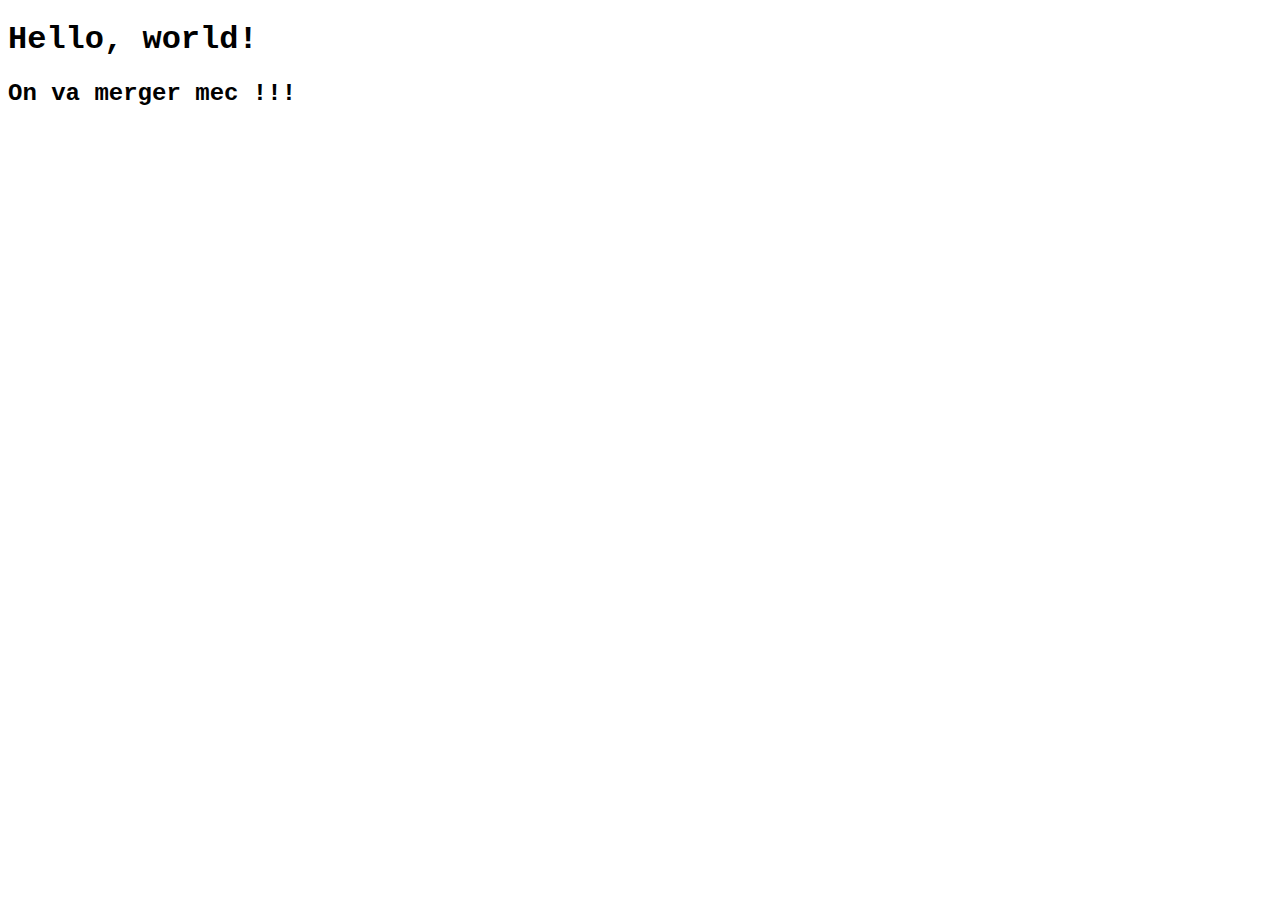
<file: index.html>
<!doctype html>
<html lang="en">
  <head>
    <!-- Required meta tags -->
    <meta charset="utf-8">
    <meta name="viewport" content="width=device-width, initial-scale=1, shrink-to-fit=no">

    <!-- Bootstrap CSS -->
    <link rel="stylesheet" href="https://stackpath.bootstrapcdn.com/bootstrap/4.1.3/css/bootstrap.min.css" integrity="sha384-MCw98/SFnGE8fJT3GXwEOngsV7Zt27NXFoaoApmYm81iuXoPkFOJwJ8ERdknLPMO" crossorigin="anonymous">
    <link rel="stylesheet" href="style.css">

    <title>WIldo Project</title>
  </head>
  <body>
    <h1>Hello, world!</h1>

    <h2>On va merger mec !!!</h2>

    <!-- Optional JavaScript -->
    <!-- jQuery first, then Popper.js, then Bootstrap JS -->
    <script src="https://code.jquery.com/jquery-3.3.1.slim.min.js" integrity="sha384-q8i/X+965DzO0rT7abK41JStQIAqVgRVzpbzo5smXKp4YfRvH+8abtTE1Pi6jizo" crossorigin="anonymous"></script>
    <script src="https://cdnjs.cloudflare.com/ajax/libs/popper.js/1.14.3/umd/popper.min.js" integrity="sha384-ZMP7rVo3mIykV+2+9J3UJ46jBk0WLaUAdn689aCwoqbBJiSnjAK/l8WvCWPIPm49" crossorigin="anonymous"></script>
    <script src="https://stackpath.bootstrapcdn.com/bootstrap/4.1.3/js/bootstrap.min.js" integrity="sha384-ChfqqxuZUCnJSK3+MXmPNIyE6ZbWh2IMqE241rYiqJxyMiZ6OW/JmZQ5stwEULTy" crossorigin="anonymous"></script>
  </body>
</html>
</file>
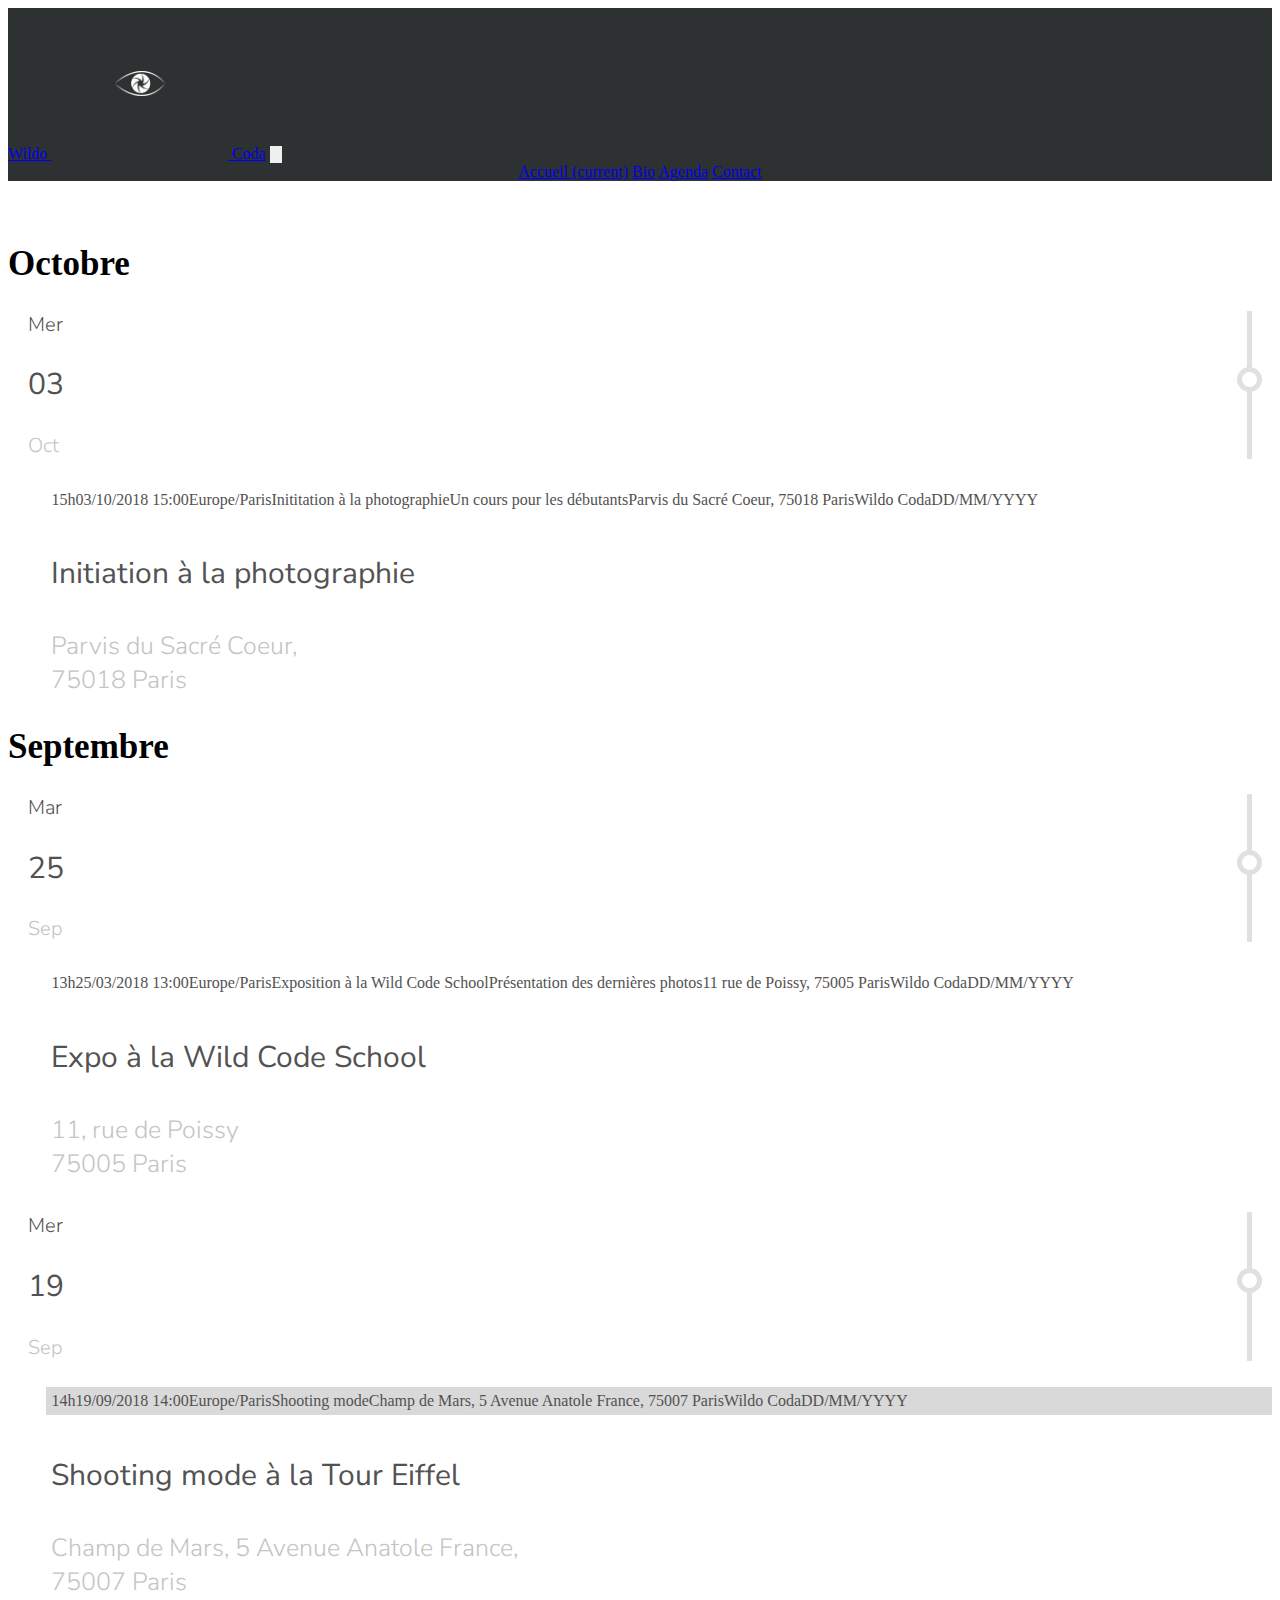
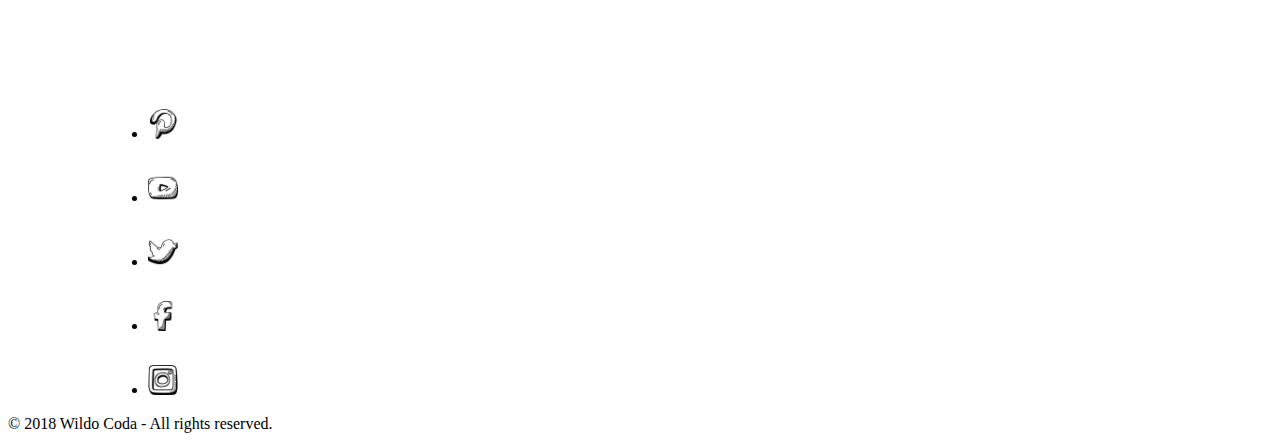
<file: agenda.html>
<!DOCTYPE html>
<html lang="fr">
	<head>
		<meta charset="UTF-8">
		<meta name="viewport" content="width=device-width, initial-scale=1, shrink-to-fit=no">
		<link rel="stylesheet" href="https://stackpath.bootstrapcdn.com/bootstrap/4.1.3/css/bootstrap.min.css" integrity="sha384-MCw98/SFnGE8fJT3GXwEOngsV7Zt27NXFoaoApmYm81iuXoPkFOJwJ8ERdknLPMO" crossorigin="anonymous">
		<link rel="stylesheet" href="https://use.fontawesome.com/releases/v5.3.1/css/all.css" integrity="sha384-mzrmE5qonljUremFsqc01SB46JvROS7bZs3IO2EmfFsd15uHvIt+Y8vEf7N7fWAU" crossorigin="anonymous">
		<link rel="stylesheet" href="https://fonts.google.com/specimen/Halant?selection.family=Halant">
		<link href="https://fonts.googleapis.com/css?family=Nunito+Sans" rel="stylesheet">
		<link rel="stylesheet" href="css/agenda.css">
		
	</head>
	<body>
		<header>
			<nav class="navbar navbar-expand-sm navbar-dark" style="background-color: #2e3131;">
				<a class="navbar-brand ml-4" href="#">Wildo <img src="images/logo.png" alt="Logo"> Coda</a>
				<button id="collapsible" class="navbar-toggler custom-toggler" type="button" data-toggle="collapse" data-target="#navbarNavAltMarkup"
				aria-controls="navbarNavAltMarkup" aria-expanded="false" aria-label="Toggle navigation">
				<span class="navbar-toggler-icon"><img src="images/menuIcon.svg" alt="" id="buttonNavBarPerso"></span>
				</button>
				<div class="collapse navbar-collapse justify-content-end" id="navbarNavAltMarkup">
					<div class="navbar-nav">
						<a class="nav-item nav-link active" href="#">Accueil <span class="sr-only">(current)</span></a>
						<a class="nav-item nav-link" href="#">Bio</a>
						<a class="nav-item nav-link" href="#">Agenda</a>
						<a class="nav-item nav-link" href="#">Contact</a>
					</div>
				</div>
			</nav>
		</header>
		<div class="container">
			<div class="month">
				<div class="row">
					<div class="col">
						<h1>Octobre</h1>
					</div>
				</div>
				<div class="d-flex day">
					<div class="d-flex flex-column justify-content-center align-items-center dot">
						<h4 class="date">Mer</h4>
						<h2 class="date">03</h2>
						<h4 class="date_month">Oct</h4>
					</div>
					<div class="d-flex event">
						<div class="d-flex flex-column justify-content-center event_time tip">
							<span class="tiptext">Ajouter au calendrier</span>
							<div title="Add to Calendar" class="addeventatc event_hour">
								15h
								<span class="start">03/10/2018 15:00</span>
								<span class="timezone">Europe/Paris</span>
								<span class="title">Inititation à la photographie</span>
								<span class="description">Un cours pour les débutants</span>
								<span class="location">Parvis du Sacré Coeur, 75018 Paris</span>
								<span class="organizer">Wildo Coda</span>
								<span class="date_format">DD/MM/YYYY</span>
							</div>
						</div>
						<div class="d-flex flex-column justify-content-center event_badge">
							<i class="fas fa-star fa-3x wrapper_badge"></i>
						</div>
						<div class="d-flex flex-column justify-content-center event_description">
							<h2><a href="https://www.facebook.com/events/180601779229670/" target="_blank" class="event_title">Initiation à la photographie</a></h2>
							<h3><a href="https://goo.gl/maps/PtxKsPnkX9n" target="_blank" class="event_address">Parvis du Sacré Coeur,</br>75018 Paris</a></h3>
						</div>
					</div>
				</div>
			</div>
			<div class="month">
				<div class="row">
					<div class="col">
						<h1>Septembre</h1>
					</div>
				</div>
				<div class="d-flex day">
					<div class="d-flex flex-column justify-content-center align-items-center dot">
						<h4 class="date">Mar</h4>
						<h2 class="date">25</h2>
						<h4 class="date_month">Sep</h4>
					</div>
					<div class="d-flex event">
						<div class="d-flex flex-column justify-content-center event_time tip">
							<span class="tiptext">Ajouter au calendrier</span>
							<div title="Add to Calendar" class="addeventatc event_hour">
								13h
								<span class="start">25/03/2018 13:00</span>
								<span class="timezone">Europe/Paris</span>
								<span class="title">Exposition à la Wild Code School</span>
								<span class="description">Présentation des dernières photos</span>
								<span class="location">11 rue de Poissy, 75005 Paris</span>
								<span class="organizer">Wildo Coda</span>
								<span class="date_format">DD/MM/YYYY</span>
							</div>
						</div>
						<div class="d-flex flex-column justify-content-center event_badge">
							<i class="fas fa-image fa-3x wrapper_badge"></i>
						</div>
						<div class="d-flex flex-column justify-content-center event_description">
							<h2><a href="https://www.facebook.com/events/180601779229670/" class="event_title" target="_blank">Expo à la Wild Code School</a></h2>
							<h3><a href="https://goo.gl/maps/rXCQBQb98un" class="event_address" target="_blank">11, rue de Poissy</br>75005 Paris</a></h3>
						</div>
					</div>
				</div>
				<div class="d-flex day">
					<div class="d-flex flex-column justify-content-center align-items-center dot">
						<h4 class="date">Mer</h4>
						<h2 class="date">19</h2>
						<h4 class="date_month">Sep</h4>
					</div>
					<div class="d-flex event">
						<div class="d-flex flex-column justify-content-center event_time tip disabled">
							<span class="tiptext">Ajouter au calendrier</span>
							<div title="Add to Calendar" class="addeventatc event_hour grey">
								14h
								<span class="start">19/09/2018 14:00</span>
								<span class="timezone">Europe/Paris</span>
								<span class="title">Shooting mode</span>
								<span class="location">Champ de Mars, 5 Avenue Anatole France, 75007 Paris</span>
								<span class="organizer">Wildo Coda</span>
								<span class="date_format">DD/MM/YYYY</span>
							</div>
						</div>
						<div class="d-flex flex-column justify-content-center event_badge">
							<i class="fas fa-camera-retro fa-3x wrapper_badge"></i>
						</div>
						<div class="d-flex flex-column justify-content-center event_description">
							<h2><a href="https://www.facebook.com/events/180601779229670/" class="event_title" target="_blank">Shooting mode à la Tour Eiffel</a></h2>
							<h3><a href="https://goo.gl/maps/t7i36LyxFU12" class="event_address" target="_blank">Champ de Mars, 5 Avenue Anatole France,</br>75007 Paris</a></h3>
						</div>
					</div>
				</div>
			</div>
			<div class="month">
				<div class="row">
					<div class="col">
						<h1>Août</h1>
					</div>
				</div>
				<div class="d-flex day">
					<div class="d-flex flex-column justify-content-center align-items-center dot">
						<h4 class="date">Lun</h4>
						<h2 class="date">27</h2>
						<h4 class="date_month">Aoû</h4>
					</div>
					<div class="d-flex event">
						<div class="d-flex flex-column justify-content-center event_time tip disabled">
							<span class="tiptext">Ajouter au calendrier</span>
							<div title="Add to Calendar" class="addeventatc event_hour grey">
								17h
								<span class="start">27/08/2018 17:00</span>
								<span class="timezone">Europe/Paris</span>
								<span class="title">Shooting pour Le Monde</span>
								<span class="description">Paris plage</span>
								<span class="location">Parc des Rives de Seine, 75004 Paris</span>
								<span class="organizer">Wildo Coda</span>
								<span class="date_format">DD/MM/YYYY</span>
							</div>
						</div>
						<div class="d-flex flex-column justify-content-center event_badge">
							<i class="fas fa-camera fa-3x wrapper_badge"></i>
						</div>
						<div class="d-flex flex-column justify-content-center event_description">
							<h2><a href="https://www.facebook.com/events/180601779229670/" class="event_title" target="_blank">Shooting pour Le Monde</a></h2>
							<h3><a href="https://goo.gl/maps/WDGnReCtRvQ2" class="event_address" target="_blank">Parc des Rives de Seine,</br>75004 Paris</a></h3>
						</div>
					</div>
				</div>
			</div>
			<div class="month">
				<div class="row">
					<div class="col">
						<h1>Juillet</h1>
					</div>
				</div>
				<div class="d-flex day">
					<div class="d-flex flex-column justify-content-center align-items-center dot">
						<h4 class="date">Sam</h4>
						<h2 class="date">14</h2>
						<h4 class="date_month">Jui</h4>
					</div>
					<div class="d-flex event">
						<div class="d-flex flex-column justify-content-center event_time tip disabled">
							<span class="tiptext">Ajouter au calendrier</span>
							<div title="Add to Calendar" class="addeventatc event_hour grey">
								21h
								<span class="start">14/07/2018 21:00</span>
								<span class="timezone">Europe/Paris</span>
								<span class="title">Cours de photographie de nuit</span>
								<span class="description">Les feux d'artifices du 14 Juillet</span>
								<span class="location">Parc des Buttes Chaumont, 75010 Paris</span>
								<span class="organizer">Wildo Coda</span>
								<span class="date_format">DD/MM/YYYY</span>
							</div>
						</div>
						<div class="d-flex flex-column justify-content-center event_badge">
							<i class="fas fa-moon fa-3x wrapper_badge"></i>
						</div>
						<div class="d-flex flex-column justify-content-center event_description">
							<h2><a href="https://www.facebook.com/events/180601779229670/" class="event_title" target="_blank">Cours de photographie de nuit</a></h2>
							<h3><a href="https://goo.gl/maps/PtuuZdpTLFE2" class="event_address" target="_blank">Parc des Buttes Chaumont,</br>75010 Paris</a></h3>
						</div>
					</div>
				</div>
			</div>
			<div class="month">
				<div class="row">
					<div class="col">
						<h1>Janvier</h1>
					</div>
				</div>
				<div class="d-flex day">
					<div class="d-flex flex-column justify-content-center align-items-center dot">
						<h4 class="date">Lun</h4>
						<h2 class="date">29</h2>
						<h4 class="date_month">Jan</h4>
					</div>
					<div class="d-flex event">
						<div class="d-flex flex-column justify-content-center event_time tip disabled">
							<span class="tiptext">Ajouter au calendrier</span>
							<div title="Add to Calendar" class="addeventatc event_hour grey">
								16h
								<span class="start">29/01/2018 16:00</span>
								<span class="timezone">Europe/Paris</span>
								<span class="title">Reportage photo</span>
								<span class="description">La crue de la Seine</span>
								<span class="location">Parc des Rives de Seine, 75004 Paris</span>
								<span class="organizer">Wildo Coda</span>
								<span class="date_format">DD/MM/YYYY</span>
							</div>
						</div>
						<div class="d-flex flex-column justify-content-center event_badge">
							<i class="fas fa-camera fa-3x wrapper_badge"></i>
						</div>
						<div class="d-flex flex-column justify-content-center event_description">
							<h2><a href="https://www.facebook.com/events/180601779229670/" class="event_title" target="_blank">Reportage photo</a></h2>
							<h3><a href="https://goo.gl/maps/WDGnReCtRvQ2" class="event_address" target="_blank">Parc des Rives de Seine,</br>75004 Paris</a></h3>
						</div>
					</div>
				</div>
			</div>
		</div>
		<a class="container container-arrow scroll-to" href="#cards" onclick="fExpand()">
			<span class="arrow"><i class="fa fa-angle-down" id="arrow" aria-hidden="true"></i></span>
		</a>
		<footer class="footer">
			<div class="container-fluid">
				<div class="d-flex">
					<ul class="list-inline">
						<li class="list-inline-item logo">
							<a href="http://pinterest.com" title="Suivez-moi sur pinterest !"><img class="taille_image" src="images/pinterest.png" alt="pinterest"/></a>
						</li>
						<li class="list-inline-item logo">
							<a href="http://youtube.com" title="Suivez-moi sur youtube !"><img class="taille_image" src="images/youTube.png" alt="youTube"/></a>
						</li>
						<li class="list-inline-item logo">
							<a href="http://twitter.com" title="Suivez-moi sur twitter !"><img class="taille_image" src="images/twitter.png" alt="twitter"/></a>
						</li>
						<li class="list-inline-item logo">
							<a href="http://facebook.com" title="Suivez-moi sur facebook !"><img class="taille_image" src="images/facebook.png" alt="facebook"/></a>
						</li>
						<li class="list-inline-item logo">
							<a href="http://instagram.com" title="Suivez-moi sur instagram !"><img class="taille_image" src="images/instagram.png" alt="instagram"/></a>
						</li>
					</ul>
				</div>
				<div class="d-flex">
					<div class="footer-copyright text-center py-3">© 2018 Wildo Coda - All rights reserved.
					</div>
				</div>
			</div>
		</footer>
		<!--Scripts-->
		<script src="https://code.jquery.com/jquery-3.3.1.slim.min.js" integrity="sha384-q8i/X+965DzO0rT7abK41JStQIAqVgRVzpbzo5smXKp4YfRvH+8abtTE1Pi6jizo" crossorigin="anonymous"></script>
		<script src="https://cdnjs.cloudflare.com/ajax/libs/popper.js/1.14.3/umd/popper.min.js" integrity="sha384-ZMP7rVo3mIykV+2+9J3UJ46jBk0WLaUAdn689aCwoqbBJiSnjAK/l8WvCWPIPm49" crossorigin="anonymous"></script>
		<script src="https://stackpath.bootstrapcdn.com/bootstrap/4.1.3/js/bootstrap.min.js" integrity="sha384-ChfqqxuZUCnJSK3+MXmPNIyE6ZbWh2IMqE241rYiqJxyMiZ6OW/JmZQ5stwEULTy" crossorigin="anonymous"></script>
		<script type="text/javascript" src="https://addevent.com/libs/atc/1.6.1/atc.min.js" async defer></script>
		<script type="text/javascript" src="js/navbar.js"></script>
		<script type="text/javascript" src="js/agenda.js"></script>
	</body>
</html>
</file>
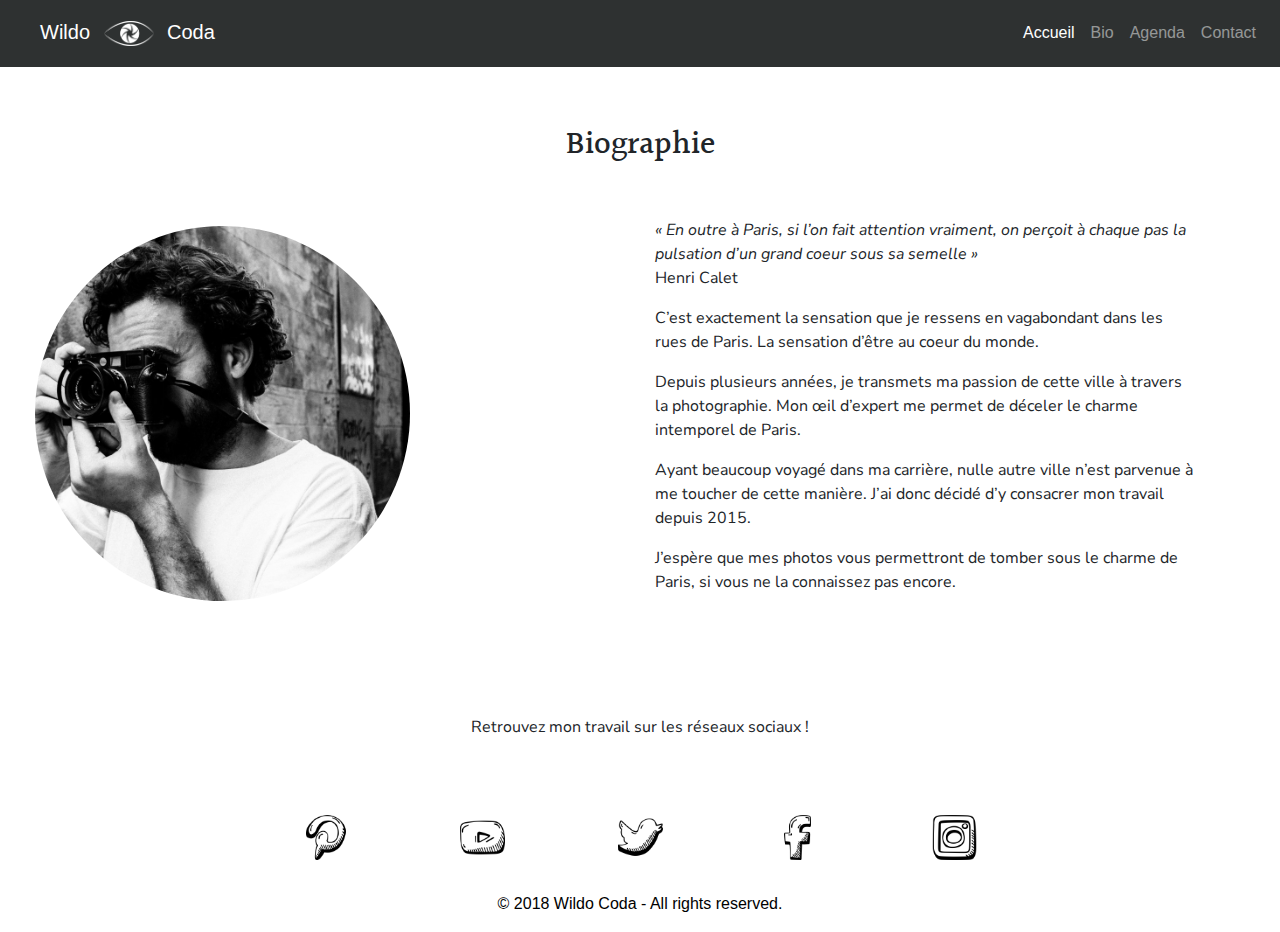
<file: bio.html>
<!DOCTYPE html>
<html lang="fr">
	<head>
		<meta charset="UTF-8">
		<meta name="viewport" content="width=device-width, initial-scale=1, shrink-to-fit=no">

		<link rel="stylesheet" href="https://maxcdn.bootstrapcdn.com/bootstrap/4.0.0/css/bootstrap.min.css" integrity="sha384-Gn5384xqQ1aoWXA+058RXPxPg6fy4IWvTNh0E263XmFcJlSAwiGgFAW/dAiS6JXm" crossorigin="anonymous">
		<link rel="stylesheet" type="text/css" href="css/bio_style.css">

		<style>@import url('https://fonts.googleapis.com/css?family=Halant');</style>
		<style>@import url('https://fonts.googleapis.com/css?family=Nunito+Sans');</style>

		<title>Biographie</title>

	</head>
	<body>
		<header>

			<!-- HEADER NAVBAR-->
<nav class="navbar navbar-expand-sm navbar-dark" style="background-color: #2e3131;">
    <a class="navbar-brand ml-4" href="home.html">Wildo <img src="images/logo.png" alt="Logo"> Coda</a>
    <button id="collapsible" class="navbar-toggler custom-toggler" type="button" data-toggle="collapse" data-target="#navbarNavAltMarkup"
        aria-controls="navbarNavAltMarkup" aria-expanded="false" aria-label="Toggle navigation">
        <span class="navbar-toggler-icon"><img src="images/menuIcon.svg" alt="" id="buttonNavBarPerso"></span>
    </button>
    <div class="collapse navbar-collapse justify-content-end" id="navbarNavAltMarkup">
        <div class="navbar-nav">
            <a class="nav-item nav-link active" href="home.html">Accueil <span class="sr-only">(current)</span></a>
            <a class="nav-item nav-link" href="bio.html">Bio</a>
            <a class="nav-item nav-link" href="agenda.html">Agenda</a>
            <a class="nav-item nav-link" href="contact.html">Contact</a>
        </div>
    </div>
</nav>


		</header>
		<section class="biographie">

			<h2>Biographie</h2>

			<div class="container-fluid container_bio">
	            <div class="row align-items-center">
	            	<!--COLONNE AVEC LA PHOTO-->	
             	   <div class="col-sm-12 col-md-12 col-lg-6 col-xl-6 bio_col_1_photo">
             	   		<img class="bio_photo_objectif" src="images/objectif.jpg" alt="Objectif photo">
						<img class="bio_photo_wildo" src="images/wildo.jpg" alt="Wildo Coda">
					</div>
					<!--COLONNE AVEC LA BIO-->
					<div class="col-sm-12 col-md-12 col-lg-6 col-xl-6  bio_col_2_content">
						<p class="bio_content"><i>« En outre à Paris, si l’on fait attention vraiment, on perçoit à chaque pas la pulsation d’un grand coeur sous sa semelle » </i><br>
						Henri Calet</p>
						<p class="bio_content">C’est exactement la sensation que je ressens en vagabondant dans les rues de Paris. La sensation d’être au coeur du monde.</p>
						<p class="bio_content">Depuis plusieurs années, je transmets ma passion de cette ville à travers la photographie. Mon œil d’expert me permet de déceler le charme intemporel de Paris.</p>
						<p class="bio_content">Ayant beaucoup voyagé dans ma carrière, nulle autre ville n’est parvenue à me toucher de cette manière. J’ai donc décidé d’y consacrer mon travail depuis 2015.</p>
						<p class="bio_content">J’espère que mes photos vous permettront de tomber sous le charme de Paris, si vous ne la connaissez pas encore.</p>
					</div>
				</div>

			</div>


		<!-- LIGNE RESEAUX SOCIAUX -->
		<div class="container-fluid container_bio">
			<div class="row">
         	   	<div class="col bio_col_3_reseaux">
             	   	<p>Retrouvez mon travail sur les réseaux sociaux !</p>
         	   </div>
         	</div>
         </div>
				
		</section>
		
		<footer class="footer">
			<div class="container-fluid">
				<div class="d-flex">
					<ul class="list-inline">
						<li class="list-inline-item logo">
							<a href="http://pinterest.com" title="Suivez-moi sur pinterest !"><img class="taille_image" src="images/pinterest.png" alt="pinterest"/></a>
						</li>
						<li class="list-inline-item logo">
							<a href="http://youtube.com" title="Suivez-moi sur youtube !"><img class="taille_image" src="images/youTube.png" alt="youTube"/></a>
						</li>
						<li class="list-inline-item logo">
							<a href="http://twitter.com" title="Suivez-moi sur twitter !"><img class="taille_image" src="images/twitter.png" alt="twitter"/></a>
						</li>
						<li class="list-inline-item logo">
							<a href="http://facebook.com" title="Suivez-moi sur facebook !"><img class="taille_image" src="images/facebook.png" alt="facebook"/></a>
						</li>
						<li class="list-inline-item logo">
							<a href="http://instagram.com" title="Suivez-moi sur instagram !"><img class="taille_image" src="images/instagram.png" alt="instagram"/></a>
						</li>
					</ul>
				</div>
				<div class="d-flex">
					<div class="footer-copyright text-center py-3">© 2018 Wildo Coda - All rights reserved.
					</div>
				</div>
			</div>
		</footer>
	
	<script src="https://code.jquery.com/jquery-3.2.1.slim.min.js" integrity="sha384-KJ3o2DKtIkvYIK3UENzmM7KCkRr/rE9/Qpg6aAZGJwFDMVNA/GpGFF93hXpG5KkN" crossorigin="anonymous"></script>
	<script src="https://cdnjs.cloudflare.com/ajax/libs/popper.js/1.12.9/umd/popper.min.js" integrity="sha384-ApNbgh9B+Y1QKtv3Rn7W3mgPxhU9K/ScQsAP7hUibX39j7fakFPskvXusvfa0b4Q" crossorigin="anonymous"></script>
	<script src="https://maxcdn.bootstrapcdn.com/bootstrap/4.0.0/js/bootstrap.min.js" integrity="sha384-JZR6Spejh4U02d8jOt6vLEHfe/JQGiRRSQQxSfFWpi1MquVdAyjUar5+76PVCmYl" crossorigin="anonymous"></script>
	<script src="js/navbar.js"></script>
	
	<!--
	<script type="text/javascript">
		$( ".bio_photo" ).hover(
		function(){
			$(this).attr("src", "images/objectif.jpg");
		}, function() {
			$(this).attr("src", "images/wildo.jpg");
		} 
		 );
	</script>
	-->
	</body>
	
</html>
</file>
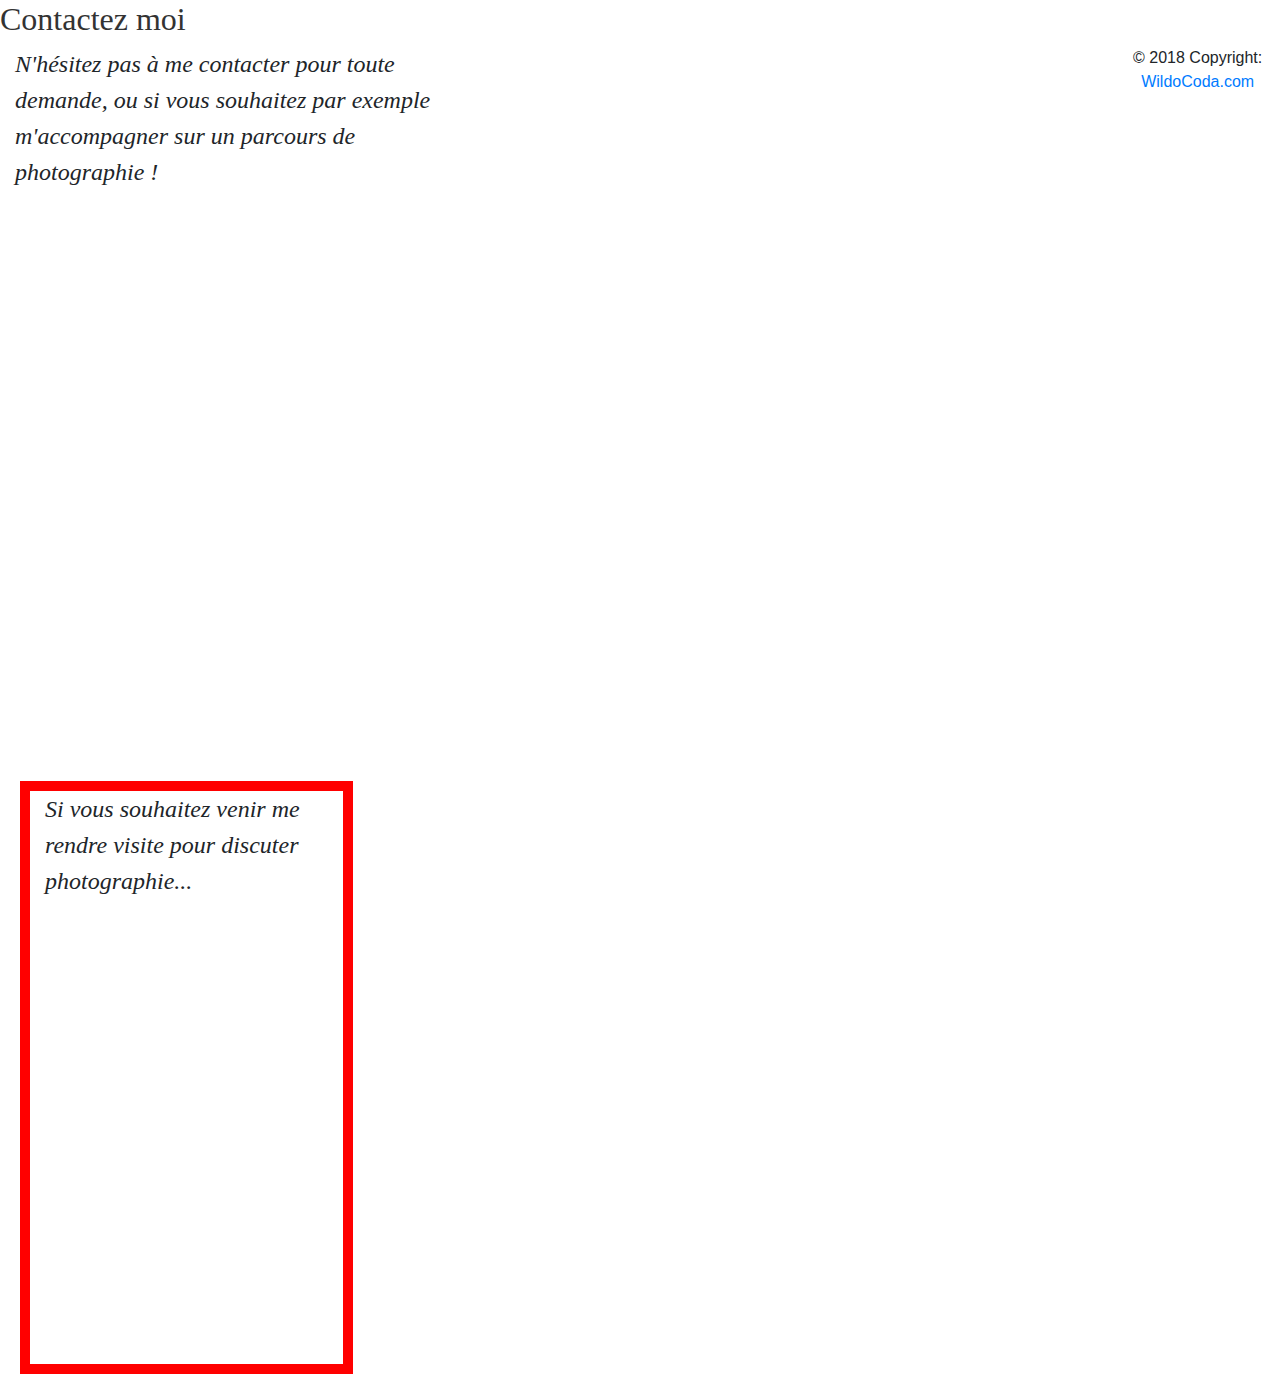
<file: Page contact/contact.html>
<!DOCTYPE html>
<html lang="fr">
	<head>
		<meta charset="UTF-8">
		<link rel="stylesheet" href="https://maxcdn.bootstrapcdn.com/bootstrap/4.0.0/css/bootstrap.min.css" 
         integrity="sha384-Gn5384xqQ1aoWXA+058RXPxPg6fy4IWvTNh0E263XmFcJlSAwiGgFAW/dAiS6JXm" crossorigin="anonymous">
		<link rel="stylesheet" type="text/css" href="style.css">

		<title>Contact</title>
	</head>
	<body class="fond">
		<header>
			<h2 class="serif">Contactez moi</h2>
		</header>
        <div class="container-fluid global">
        	<div class="row">
	    		<section class="col-sm-12 col-lg-5 formulaire">
	    			<form method="post" action="traitement.php">
	                    <legend class="commentaire">
	                        N'hésitez pas à me contacter pour toute demande, ou si vous souhaitez par exemple m'accompagner sur un parcours de photographie !
	                    </legend>
	    				<div class="form-control">
	        				<label class="serif" for="name">Nom :</label>
	                        <input id="name" type="text" class="form-control" placeholder="Votre nom ici" required>
	                        
	        			</div>
	        			<div class="form-control">
	            			<label class="serif" for="mail">E-mail :</label>
	                        <input id="email" type="email" class="form-control" placeholder="Votre e-mail ici" required>
	        			</div>
	        			<div class="form-control">
	                        <label class="serif" for="mail">Quel est l'objet de votre demande ?</label></br>
	        				<select class="form-control">
	        					<option value="Achat">Je souhaite acheter une photo</option>
	        					<option value="Cours">Je souhaite participer à un cours</option>
	        					<option value="Question">J'ai une question à propos d'une photo</option>
	        					<option value="Autre">J'ai une autre demande</option>
	        				</select>
	        			</div>
	       				<div class="form-control">
	            			<label class="serif" for="msg">Message :</label></br>
	                        <textarea id="message" type="textarea" class="form-control" rows="10" placeholder="Votre message ici" required></textarea>
	        				<button class="float-right btn btn-outline-secondary" class="bouton" >Envoyer</button>
	        			</div>
	    			</form>
	    		</section>
	    	<div class="row">
	    		<section class="col-sm-12 col-lg-5 map">
	                <legend class="commentaire">
	                    Si vous souhaitez venir me rendre visite pour discuter photographie...
	                </legend>
	                <iframe src="https://www.google.com/maps/embed?pb=!1m18!1m12!1m3!1d2625.4791971078043!2d2.35040595126236!3d48.84907197918492!2m3!1f0!2f0!3f0!3m2!1i1024!2i768!4f13.1!3m3!1m2!1s0x47e671e4f9ed9097%3A0x21f0557e9b283397!2sWild+Code+School+-+Formation+d%C3%A9veloppeur+web!5e0!3m2!1sfr!2sfr!4v1536499015089" width="600" height="450" frameborder="0" style="border:0" allowfullscreen></iframe>
	    		</section>
	    	</div>
        </div>
        <footer class="footer-copyright text-center">
            	© 2018 Copyright:
                <a href="#">WildoCoda.com</a>
        </footer>
        <script src="https://maxcdn.bootstrapcdn.com/bootstrap/4.0.0/js/bootstrap.min.js" integrity="sha384-JZR6Spejh4U02d8jOt6vLEHfe/JQGiRRSQQxSfFWpi1MquVdAyjUar5+76PVCmYl" crossorigin="anonymous"></script>
        <script src="https://ajax.googleapis.com/ajax/libs/jquery/3.3.1/jquery.min.js"></script>
	</body>
</html>
</file>
<file: style.css>
html,
body {
  height: 100%; }

  body {
    background-color: #FFF;
    font-family: "Space Mono", monospace, Helvetica, sans-serif; }

section img {
	width: 100%;
}

p {
	font-size: 14px;
}

.miniature {
    padding: 10px;
    opacity: 0.8;
}

.miniature:hover{
	opacity: 1;
}

#button-container1, #button-container2, #button-container3, #button-container4, #button-container5, #button-container6, #button-container7, #button-container8 {
	text-align: center;
}

#open-close-button1, #open-close-button2, #open-close-button3, #open-close-button4, #open-close-button5, #open-close-button6, #open-close-button7, #open-close-button8 {
	border-radius: 100%;
	margin: 2vw;
}
.modal-lg{
	max-width: 68%;
}

section hr {
	width:70%;
	color: black;
	align-self: center;
	margin-top: 5vw;
	margin-bottom: 5vw;
}

.col-xl-9 img {
	width: 100%;
	padding: 10px;
}

.titlepictureright {
	background-color: rgba(245,245,255, 0.8);
	position: relative;
	right: 7vw;
	text-align: center;
	align-content: center;
	margin: 4px;
}

 .titlepictureleft {
	background-color: rgba(245,245,255, 0.8);
	position: relative;
	left: 7vw;
	text-align: center;
	align-content: center;
	margin: 4px;
	z-index: 1;
}

.text {
	font-size: 15px;
	text-align: justify;
	margin-right: 10px;
	margin-left: 10px;

}

figure {
	display: block;
    margin-left: auto;
    margin-right: auto;
    width: 20%;
    min-width: 100px;

}

figure img {
	min-width: 80px;
	-webkit-transform: perspective(1px) translateZ(0);
	transform: perspective(1px) translateZ(0);
	box-shadow: 0 0 1px rgba(0, 0, 0, 0);
	-webkit-transition-duration: 0.5s;
	transition-duration: 0.5s;
	-webkit-transition-property: transform;
	transition-property: transform;
	-webkit-transition-timing-function: ease-out;
	transition-timing-function: ease-out;

}

figure:hover img {
	-webkit-transform: translateY(-5px);
  	transform: translateY(-5px);

}

figcaption {
	font-size: 12px;
	text-align: center;
	transition-property: color;
	transition-duration: 0.5s;
}

figure:hover figcaption {
	color: #E99468;
}


.minimap {
    width: 20%;
    min-width: 100px;

}

@media (min-width: 1350px) {
	.minimap {
		margin-top: 5vw;
	}
	.text {
		margin-top: 3vw;
		text-align: justify;

	}

	}

@media (min-width: 1200px) and (max-width: 1350px)  {
	.minimap {
		margin-top: 1vw;
	}
	.text {
		margin-top: 2vw;
		text-align: justify;
		margin-right: 10px;
		margin-left: 10px;

	}

	}

@media (min-width: 480px) and (max-width: 1200px) {
	.containerfextablette {
		display: flex;
		align-items: center;
		}

	.titlepictureright, .titlepictureleft {
		background-color: none;
		position: relative;
		align-content: center;
		right: 0vw;
		left: 0vw;
		text-align: center;
		margin-top: 20px;
		margin-right: 10px;
		margin-left: 10px;
		}

	.minimap {
		display: block;
		max-width: 80px;
		width: 20%;
    	margin-right: auto;
    	margin-left: auto;
 	}

 	.text {
 		display: block;
 		width:80%;
 		margin:1em;
 		text-align: justify;
 		margin-right: 10px;
 	}

}



@media (max-width: 480px) {

	.titlepictureright, .titlepictureleft {
		position: relative;
		align-content: center;
		right: 0vw;
		left: 0vw;
		text-align: center;
		margin-top: 20px;
		margin-right: 10px;
		margin-left: 10px;
		}

	.text {
		width:100%;
		margin-right: 10px;
		margin-left: 10px;
	}

}

/*-------------------*/

.navbar-brand img {
  width: 50px;
  margin: 5%; }

#navbarNavAltMarkup {
  text-align: center; }

.custom-toggler.navbar-toggler {
  border: 0; }

.custom-toggler .navbar-toggler-icon {
  background-image: none; }

.nav-link:hover {
  color: #e99468 !important; }

.mini_map img {
  width: 60vw; }

.mini_map a {
  color: #2e3131;
  text-decoration: none;
  transition: color 0.25s ease; }

.mini_map hr {
  display: block;
  width: 100%;
  border: 0;
  border-top: 1px solid #000; }

.mini_map .map_name_mon-l,
.mini_map .map_name_mon-r {
  color: #2e3131;
  transition: transform 0.25s ease-in-out; }

.mini_map .map_name_mon-l a:hover,
.mini_map .map_name_mon-r a:hover {
  color: #e99468; }

.mini_map .map_name_mon-l:hover {
  transform: translate(-7px); }

.mini_map .map_name_mon-r:hover {
  transform: translate(7px); }

.mini_map #mapParisArcTriomphe,
.mini_map #mapParisColonneJuillet,
.mini_map #mapParisMuseeLouvre,
.mini_map #mapParisNotreDame,
.mini_map #mapParisPetitPalais,
.mini_map #mapParisPontAlexandre,
.mini_map #mapParisSacreCoeur,
.mini_map #mapParisTourEiffel {
  display: none; }

.mini_map .text-left .col {
  text-align: right; }

.mini_map .text-right .col {
  text-align: left; }

/*Button Pulse */

.button {
  border-radius: 999em;
  border: 1px solid #e99468;
  color: white;
  background: #e99468;
  outline: none;
  width: 30px;
  height: 30px;
  font-size: 28px;
  display: inline-block;
  cursor: pointer;
  box-sizing: border-box; }
  .button--pluse {
    position: relative; }
    .button--pluse::before, .button--pluse::after {
      content: '';
      position: absolute;
      box-sizing: border-box;
      border-radius: 999em; }
    .button--pluse::after {
      top: 0;
      left: 0;
      z-index: 1;
      width: 30px;
      height: 30px;
      border: 3px solid #e99468; }
    .button--pluse::before {
      z-index: -1;
      width: 30px;
      height: 30px;
      background: inherit;
      opacity: .3;
      top: 0;
      left: 0;
      animation: pluse .6s ease-in-out 0s infinite alternate; }
    .button--pluse:hover::after {
      animation: pluse-ring 1.5s ease-out 0s infinite; }

@keyframes pluse {
  0% {
    transform: scale(1.4, 1.4); }
  50% {
    transform: scale(1.6, 1.6); }
  100% {
    transform: scale(1.5, 1.5); } }

@keyframes pluse-ring {
  0% {
    transform: scale(0, 0); }
  100% {
    transform: scale(2, 2);
    opacity: 0; } }

.buttonPulseMobile {
  display: none; }

.infoBarPerso {
  background-color: #2e3131;
  color: #fff;
  font-size: 1.2em; }
  .infoBarPerso p {
    margin-bottom: 5%;
    margin-top: 5%; }
  .infoBarPerso #infobar_nbPhoto,
  .infoBarPerso #infobar_nbKm,
  .infoBarPerso #infobar_nbMonum {
    font-size: 1.5em; }
  .infoBarPerso .infoBar_Col_Left:after,
  .infoBarPerso .infoBar_Col_center:after {
    content: "";
    position: absolute;
    right: 0;
    top: 12%;
    width: 1px;
    height: 75%;
    background: #FFF; }

@media screen and (max-width: 575px) {
  .mini_map img {
    width: 95vw;
    height: auto; }
  .infoBarPerso {
    font-size: 0.6em;
    height: 12vh; }
  .buttonPulseMobile {
    display: block; }
    .buttonPulseMobile p {
      color: #e99468;
      font-size: 0.75em; } }

@media screen and (min-width: 575px) {
  .text-left .col,
  .text-right .col {
    font-size: 0.9em; }
  .map_nb_photos {
    font-size: 0.7em; }
  .infoBarPerso {
    font-size: 1em;
    height: 14vh; } }

@media screen and (min-width: 960px) {
  .text-left .col,
  .text-right .col {
    font-size: 1em; }
  .map_nb_photos {
    font-size: 0.75em; }
  .infoBarPerso {
    font-size: 1.2em;
    height: 17vh; } }

@media screen and (min-width: 1140px) {
  .text-left .col,
  .text-right .col {
    font-size: 1.25em; }
  .map_nb_photos {
    font-size: 1em; } }



/* FOOTER */

footer.css
Détails
Activité
footer.css
Informations de partage
M

E

T
Informations générales
Type
Feuille de style
Taille
754 octets
Espace utilisé
0 octetÉléments appartenant à undefined
Emplacement
footer
Propriétaire
Mariage Barreto
Modifié
le 09:03 par Mariage Barreto
Ouvert
le 15:08 par moi
Créé le
09:03
Description
Ajouter une description
Autorisations de téléchargement
Les lecteurs peuvent télécharger
Optimisé Tous les éléments ont été désélectionnés. Tous les éléments ont été désélectionnés.

.footer { 
    color: black;
    margin-top: 55px;
}

.footer .d-flex{
	width:100%;
	flex-wrap: wrap;
	align-items: center;
	justify-content: space-around;
}

.footer-copyright text-center py-3{
	font-family: 'Nunito Sans', sans-serif;

}

.logo{
	padding-top: 30px;
	margin-left: 100px;
	margin-right: 100px;
}

.taille_image{
	width: 30px;
}

@media (max-width: 830px) { 
	.taille_image{
		width: 30px; }

	.logo{
		padding-top: 30px;
		margin-left: 35px;
		margin-right: 35px;}}

@media (max-width: 650px) { 
	.taille_image{
		width: 25px; }

	.logo{
		padding-top: 30px;
		margin-left: 35px;
		margin-right: 35px;}}

@media (max-width: 416px) { 
	.taille_image{
		width: 25px; }

	.logo{
		padding-top: 28px;
		margin-left: 18px;
		margin-right: 18px;}}
</file>
<file: css/agenda.css>
/*Header*/

.navbar-brand img {
    width: 50px;
    margin: 5%; 
}
  
#navbarNavAltMarkup {
    text-align: center; 
}

.custom-toggler.navbar-toggler {
    border: 0; 
}

.custom-toggler .navbar-toggler-icon {
    background-image: none; 
}

.nav-link:hover {
    color: #e99468 !important; 
}

/*Headers*/
h1 {
    font-family: Halant;
    font-size: 35px;
    font-style: bold;
}

h2 {
    font-family: "Nunito Sans";
    font-size: 30px;
    font-weight: 400;
    font-style: normal;
}

h3 {
    font-family: "Nunito Sans";
    font-size: 25px;
    font-weight: 300;
    font-style: normal;
}

h4 {
    font-family: "Nunito Sans";
    font-size: 20px;
    font-weight: 300;
    font-style: normal;
}


/*Main divs*/
.container {
    margin-top: 5%;
}

.event {
    flex-wrap: wrap;
}

/*Day div */
.dot {
    border-right: 5px solid rgb(224, 224, 224);
    position: relative;
    margin-left:20px;
    margin-right:20px;
    padding-right: 35px;
}

.dot:before {
    content: "";
    position: absolute;
    right:-15px;
    top: 48%;
    margin-top:-15px; 
    height: 25px;
    width: 25px;
    background: rgb(224, 224, 224);
    border-radius: 50%;
}

.dot:after {
    content: "";
    position: absolute;
    right:-10px;
    top: 48%;
    margin-top:-10px; 
    height: 15px;
    width: 15px;
    background: white;
    border-radius: 50%;
}

/*Event div*/
.date, .event_title, .event_hour, .wrapper_badge {
    color: rgb(82, 82, 82);
}

.date_month, .event_address {
    color: rgb(196, 196, 196);
}

.event_title, .event_address, .event_hour, .wrapper_badge {
    display: flex;
    padding: 5px;
    align-items: center;
}

.event_time, .event_badge, .event_description {
    margin-left:3vw;
}

.event_title {
    text-decoration: none;

}

.event_address {
    text-decoration: none;
    outline:none;
}

.disabled {
    pointer-events: none;
}

.grey {
    background: rgba(128,128,128, 0.3) !important;
}

/* Tooltip container */
.tip {
    position: relative;
}

/* Tooltip text */
.tip .tiptext {
    visibility: hidden;
    width: 120px;
    background-color: #555;
    color: #fff;
    text-align: center;
    padding: 5px 0;
    border-radius: 6px;

    /* Position the tooltip text */
    position: absolute;
    z-index: 1;
    bottom: 90%;
    left: 50%;
    margin-left: -60px;

    /* Fade in tooltip */
    opacity: 0;
    transition: opacity 0.3s;
}

/* Tooltip arrow */
.tip .tiptext::after {
    content: "";
    position: absolute;
    top: 100%;
    left: 50%;
    margin-left: -5px;
    border-width: 5px;
    border-style: solid;
    border-color: #555 transparent transparent transparent;
}

/* Show the tooltip text when you mouse over the tooltip container */
.tip:hover .tiptext {
    visibility: visible;
    opacity: 1;
}

/***Media queries***/
@media (max-width: 992px) { 
    h1 {font-size: 30px;}
    h2 {font-size: 25px;}
    h3 {font-size: 20px;}
    h4 {font-size: 15px;}
}

@media (max-width: 411px) { 
    h1 {font-size: 25px;}
    h2 {font-size: 20px;}
    h3 {font-size: 15px;}
    h4 {font-size: 10px;}
    .dot {
        /*padding-right: 5px;*/
        padding-left: 10px;
    }
    .event_badge{
        width: 100px;
        align-items: center;
    }
}

@media (max-width: 768px) { 
    .event_badge{
        width: 80%;
        align-items: center;
    }
    .event_title, .event_address, .event_hour {
        text-align: center;
        justify-content: space-around;
    }
    .day {
        padding-top: 15px;
    }
    .event{
        justify-content: center;
    }
}


/* Arrow Button */
.container-arrow {
  margin-top: -20px;
  font-weight: bold;
  text-transform: uppercase;
  color:#000;
  display: flex;
  justify-content: space-around;
  line-height: 40px;
  width:100%;
  padding-bottom: 15px;
  cursor: pointer;
  font-size: 12px; 

}
    
.container-arrow:hover, .container-arrow:focus {
  text-decoration: none;
}

.fa-angle-down, .fa-angle-up {
    font-size: 50px;
}

/* Arrow Bouncing */
.container-arrow span {
  display: inline-block;
  text-align: center; 
  font-size: 80px;  
  animation: .7s down infinite alternate; 
}


/***Animation Arrow down***/ 
@keyframes down { 0%{transform:translateY(0px)} 100%{transform:translateY(20px)} } 
@-webkit-keyframes down{ 0%{-webkit-transform:translateY(0px)} 100%{-webkit-transform:translateY(20px)} } 


/* Footer */
.footer {
    
    color: black;
    margin-top: 55px;
}

.footer .d-flex{
    width:100%;
    flex-wrap: wrap;
    align-items: center;
    justify-content: space-around;
}

.footer-copyright text-center py-3{
    font-family: 'Nunito Sans', sans-serif;

}

.logo{
    padding-top: 30px;
    margin-left: 100px;
    margin-right: 100px;
}

.taille_image{
    width: 30px;
}

@media (max-width: 830px) { 
    .taille_image{
        width: 30px; }

    .logo{
        padding-top: 30px;
        margin-left: 35px;
        margin-right: 35px;}}

@media (max-width: 650px) { 
    .taille_image{
        width: 25px; }

    .logo{
        padding-top: 30px;
        margin-left: 35px;
        margin-right: 35px;}}

@media (max-width: 416px) { 
    .taille_image{
        width: 25px; }

    .logo{
        padding-top: 28px;
        margin-left: 18px;
        margin-right: 18px;}}
</file>
<file: css/bio_style.css>
/*Barre de navigation*/

.navbar-brand img {
    width: 50px;
    margin: 5%; }
  
#navbarNavAltMarkup {
text-align: center; }

.custom-toggler.navbar-toggler {
border: 0; }

.custom-toggler .navbar-toggler-icon {
background-image: none; }

.nav-link:hover {
color: #e99468 !important; }




.biographie{
	margin-left : 20px;
	margin-right: 20px;
	margin-top: 60px;
	margin-bottom: 60px;
}

h2{
	text-align: center;
	font-family: "Halant";
}

p{
	font-family: "Nunito Sans";
}



.container_bio{
	display: flex;
	justify-content: center;
	margin-bottom: 40px;
	/*border: 1px solid pink;*/
}

.bio_photo_wildo{
	max-width: 375px;
	border-radius: 100%;
	margin-top: 5vh;
	margin-bottom: 5vh;
	z-index: 1;
	opacity: 1;
	transition: opacity 0.15s ease;

}

.bio_photo_objectif{
	max-width: 375px;
	margin-top: 0;
	position: absolute;
	z-index: 2;
	opacity: 0;
	transition: opacity 0.15s ease;
}

.bio_photo_objectif:hover{
	opacity: 1;
}

/* .bio_photo_wildo:hover{
	opacity: 0;
} */

.bio_col_2_content{
	margin-top: 5vh;
	margin-bottom: 5vh;
	max-width: 900px;
}

.bio_content{
	margin-right: 50px;
}


.bio_col_3_reseaux{
	text-align: center;
	margin-top: 20px;
}


.col-1, .col-2, .col-3, .col-4, .col-5, .col-6, .col-7, .col-8, .col-9, .col-10, .col-11, .col-12, .col-sm-12, .col-md, .col-lg, .col-sm-12, .col-md-12, .col-xl-7, .col-lg-5, .col-xl-5{
/*	border: 1px solid red;*/
}

@media (max-width: 991px){
  .bio_content{
    margin-right: 0;
  }
}


/*PARTIE FOOTER*/


.footer {
    color: black;
    margin-top: 55px;
}

.d-flex{
	width:100%;
	flex-wrap: wrap;
	align-items: center;
	justify-content: space-around;
}

.footer-copyright text-center py-3{
	font-family: 'Nunito Sans', sans-serif;

}

.logo{
	padding-top: 0px;
	margin-left: 100px;
	margin-right: 100px;
}

.taille_image{
	width: 5vh;
}

@media (max-width: 830px) { 
	.taille_image{
		width: 5vh; }

	.logo{
		padding-top: 5vh;
		margin-left: 35px;
		margin-right: 35px;}}

@media (max-width: 650px) { 
	.taille_image{
		width: 25px; }

	.logo{
		padding-top: 5vh;
		margin-left: 35px;
		margin-right: 35px;}}

@media (max-width: 416px) { 
	.taille_image{
		width: 25px; }

	.logo{
		padding-top: 28px;
		margin-left: 18px;
		margin-right: 18px;}}
</file>
<file: Page contact/style.css>
.global{
	display: flex;
}

.map{
	margin-left: 35px;
	border: 10px solid red;
	width: 765px;
}

.formulaire{
	width: 50%;
}

.form-control{
	opacity: 0%;
}

.fond{
	background-image: url();
	
}

.bouton{
	margin-top: 10px;
}

.serif{
	font-family: serif;
	color: #333333;
}

.commentaire{
	font-style: italic;
	font-family: serif;
}
</file>
